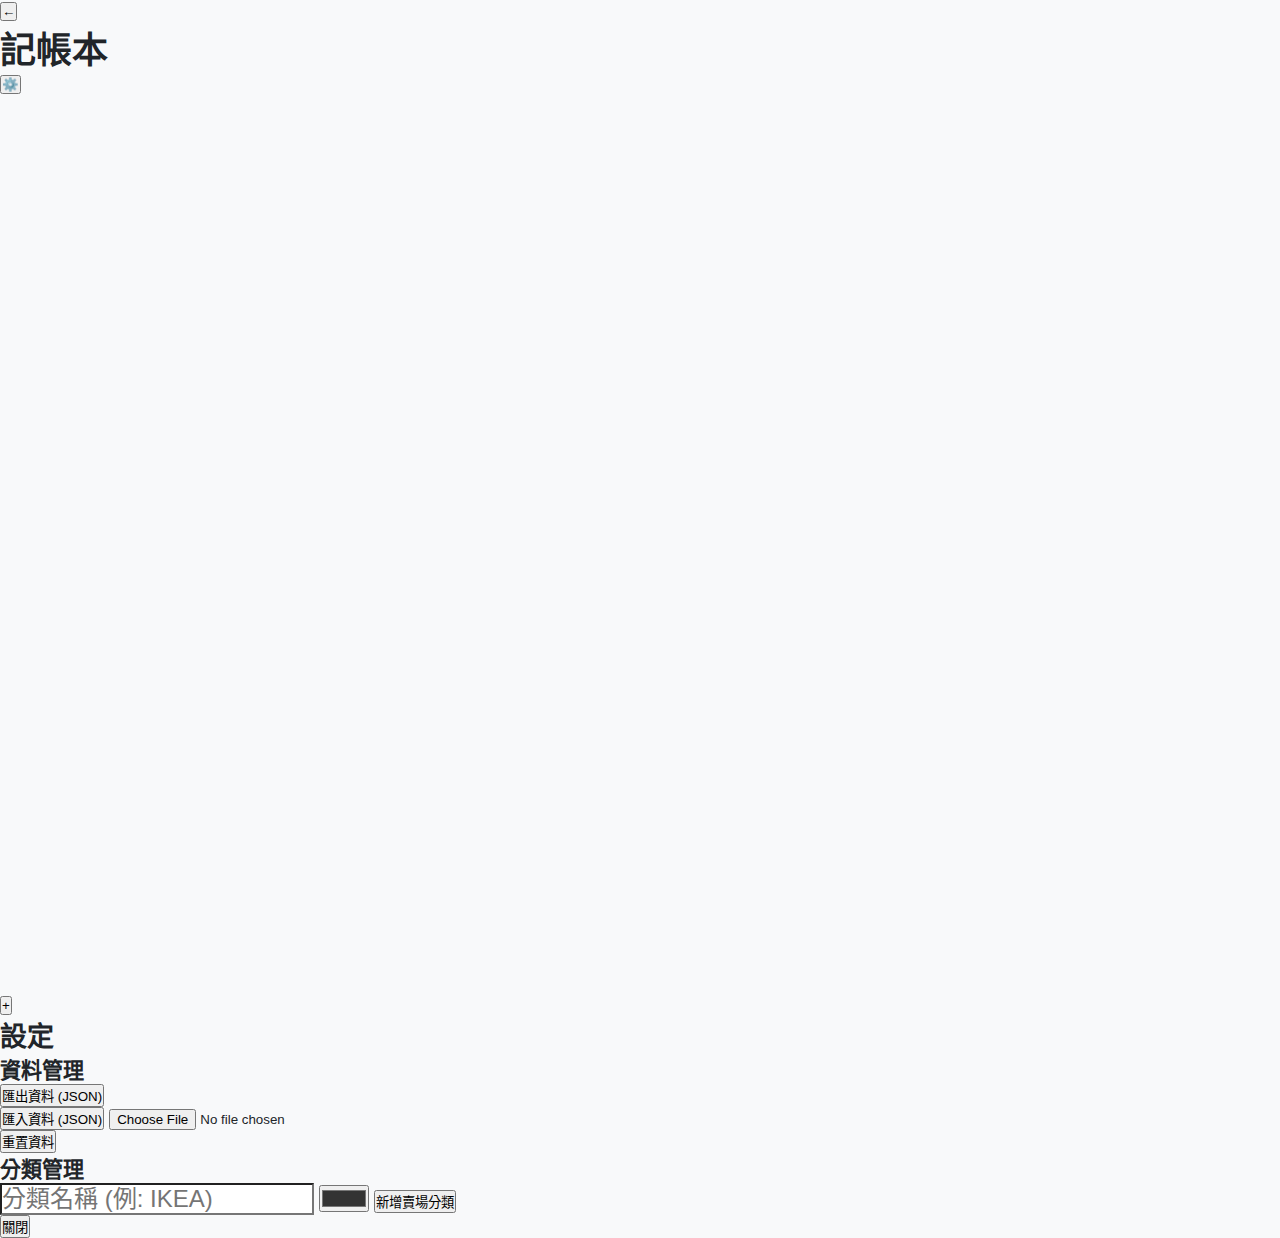
<file: index.html>
<!DOCTYPE html>
<html lang="zh-TW">
<head>
    <meta charset="UTF-8">
    <meta name="viewport" content="width=device-width, initial-scale=1.0, maximum-scale=1.0, user-scalable=no">
    <title>個人購物記帳</title>
    <link rel="stylesheet" href="style.css">
    <link href="https://fonts.googleapis.com/css2?family=Noto+Sans+TC:wght@400;500;700&display=swap" rel="stylesheet">
</head>
<body>

    <header id="main-header">
        <button id="back-btn" class="icon-btn hidden">←</button>
        <h1 id="page-title">我的賣場</h1>
        <button id="action-btn" class="icon-btn">⚙️</button>
    </header>

    <main id="app-container">
        </main>

    <div id="floating-action" class="hidden">
        <button id="add-item-btn">+</button>
    </div>

    <div id="settings-modal" class="modal hidden">
        <div class="modal-content">
            <h2>設定</h2>
            <div class="setting-group">
                <h3>資料管理</h3>
                <button onclick="app.exportData()">匯出資料 (JSON)</button>
                <div class="file-input-wrapper">
                    <button>匯入資料 (JSON)</button>
                    <input type="file" id="import-file" accept=".json" onchange="app.importData(this)">
                </div>
                <button onclick="app.resetData()" class="danger-btn">重置資料</button>
            </div>
            <div class="setting-group">
                <h3>分類管理</h3>
                <input type="text" id="new-cat-name" placeholder="分類名稱 (例: IKEA)">
                <input type="color" id="new-cat-color" value="#333333">
                <button onclick="app.addNewCategory()">新增賣場分類</button>
            </div>
            <button class="close-modal" onclick="app.toggleSettings()">關閉</button>
        </div>
    </div>

    <script src="app.js"></script>
</body>
</html>
</file>
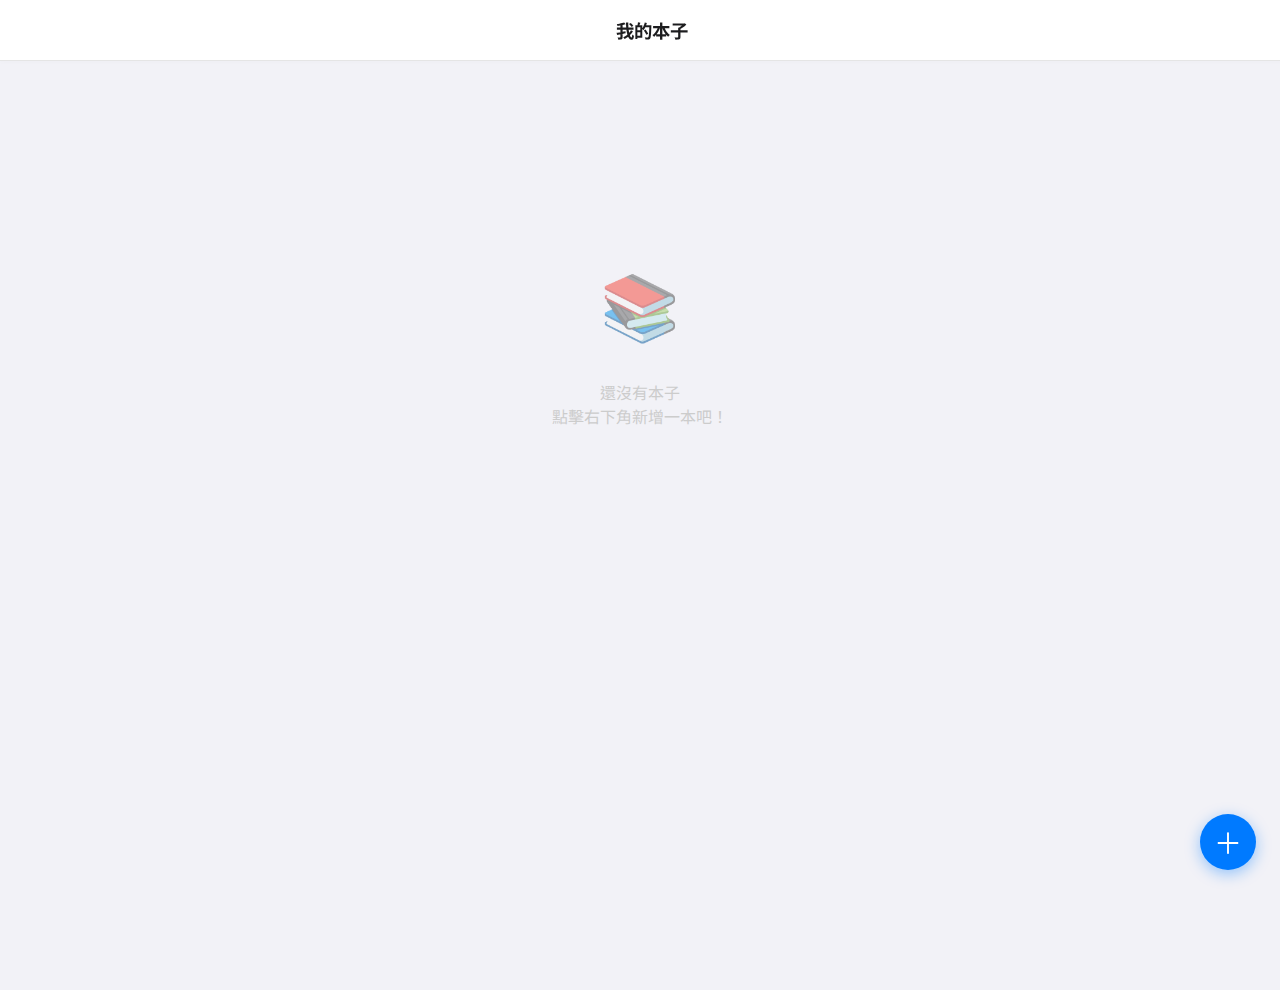
<file: 新本子UI不OK/index.html>
<!DOCTYPE html>
<html lang="zh-TW">
<head>
    <meta charset="UTF-8">
    <meta name="viewport" content="width=device-width, initial-scale=1.0, maximum-scale=1.0, user-scalable=no">
    <title>個人購物記帳</title>
    <link rel="stylesheet" href="style.css">
    <link href="https://fonts.googleapis.com/css2?family=Noto+Sans+TC:wght@400;500;700&display=swap" rel="stylesheet">
</head>
<body>

<header id="main-header">
    <button id="back-btn" class="icon-btn hidden" onclick="app.backToDashboard()">
        <span style="font-size: 1.2rem;">◀</span>
    </button>
    
    <h1 id="page-title">我的本子</h1>
    
    <button id="action-btn" class="icon-btn hidden">⚙️</button>
</header>

<div id="dashboard-view" class="view-container">
    <div id="dashboard-empty-state" class="empty-state hidden">
        <div class="empty-icon">📚</div>
        <p>還沒有本子<br>點擊右下角新增一本吧！</p>
    </div>

    <div id="modules-list" class="dashboard-grid">
        </div>

    <div class="fab-container">
        <button class="fab-btn dashboard-fab" onclick="app.showAddModuleModal()">＋</button>
    </div>
</div>

<div id="module-view" class="view-container hidden">
    
    <div id="search-bar-container">
        <div style="padding: 10px var(--spacing); background: #fff; border-bottom: 1px solid #eee;">
            <input type="text" id="global-search-input" placeholder="🔍 搜尋所有商品..." 
                   style="width: 100%; padding: 12px; border: 1px solid #ddd; border-radius: 8px; font-size: 16px;">
        </div>
    </div>

    <main id="category-container">
        </main>

    <div class="fab-container">
        <button class="fab-btn module-fab" onclick="app.openAddCategoryModal()">＋</button>
    </div>
</div>

<div id="module-modal" class="modal hidden">
    <div class="modal-content">
        <h3 id="module-modal-title">建立新本子</h3>
        <input type="text" id="module-name-input" placeholder="例如：我的賣場、全聯比價" class="input-field">
        <div class="modal-footer">
            <button onclick="app.closeModuleModal()">取消</button>
            <button onclick="app.confirmModule()" class="btn-primary">確定</button>
        </div>
    </div>
</div>

<div id="module-action-sheet" class="modal hidden" style="align-items: flex-end;" onclick="app.closeModuleActionSheet()">
    <div class="action-sheet-content" onclick="event.stopPropagation()">
        <button class="action-sheet-item" onclick="app.renameCurrentTargetModule()">✏️ 重新命名</button>
        <button class="action-sheet-item text-danger" onclick="app.deleteCurrentTargetModule()">🗑️ 刪除本子</button>
        <button class="action-sheet-item cancel" onclick="app.closeModuleActionSheet()">取消</button>
    </div>
</div>

<div id="add-category-modal" class="modal hidden">
    </div>

<div id="editor-modal" class="modal hidden">
   </div>

<div id="field-editor-modal" class="modal hidden">
    </div>

<div id="image-modal" class="modal hidden" onclick="app.closeImage()">
    <span class="close-img-btn">&times;</span>
    <img class="modal-content-img" id="expanded-img">
</div>

<script src="app.js"></script>
</body>
</html>
</file>
<file: style.css>
/* {
    border: 1px solid red !important;
}/

/* --- 全局與專業風格設定 --- */
:root {
    --font-primary: 'Nunito', sans-serif;
    --color-primary: #007bff;
    --color-primary-dark: #0056b3;
    --color-secondary: #6c757d;
    --color-background: #f8f9fa;
    --color-surface: #ffffff;
    --color-text: #212529;
    --color-text-light: #495057;
    --color-border: #dee2e6;
    --color-red-delete: #dc3545;
    --color-yellow-delete: #FADDAA; /* 霧黃色 */
    --color-yellow-delete-dark: #F8C875; /* 霧黃色 hover */
    --shadow-sm: 0 1px 3px rgba(0,0,0,0.05);
    --shadow-md: 0 4px 6px rgba(0,0,0,0.1);
}

* {
    box-sizing: border-box;
    margin: 0;
    padding: 0;
}

input[type="number"], input[type="text"] {
    touch-action: manipulation;
    -webkit-appearance: none;
    font-size: 1.5rem;
}

body {
    font-family: var(--font-primary);
    background-color: var(--color-background);
    color: var(--color-text);
    height: 100vh;
    overflow: hidden;
    font-size: 18px;
    touch-action: manipulation; /* 【新增】禁止雙擊放大 */
}

#app-container {
    height: 100%;
}

/* --- 【新增】載入提示 --- */
.loading-overlay {
    position: fixed;
    top: 0;
    left: 0;
    width: 100%;
    height: 100%;
    background-color: rgba(255, 255, 255, 0.85);
    display: flex;
    justify-content: center;
    align-items: center;
    z-index: 9999;
    opacity: 0;
    visibility: hidden;
    transition: opacity 0.3s ease, visibility 0s linear 0.3s;
    backdrop-filter: blur(3px);
}

.loading-overlay.visible {
    opacity: 1;
    visibility: visible;
    transition: opacity 0.3s ease, visibility 0s;
}

.spinner {
    width: 60px;
    height: 60px;
    border: 7px solid var(--color-border);
    border-top-color: var(--color-primary);
    border-radius: 50%;
    animation: spin 1s linear infinite;
}

@keyframes spin {
    to {
        transform: rotate(360deg);
    }
}

/* --- 頁面切換 --- */
.page {
    width: 100%;
    height: 100%;
    position: absolute;
    top: 0;
    left: 0;
    transform: translateX(100%);
    transition: transform 0.4s ease-in-out;
    display: flex;
    flex-direction: column;
    padding: 0; /* 【修改】將 padding 移至內部容器 */
    overflow-y: hidden; /* 【修改】頁面本身不滾動 */
    -webkit-overflow-scrolling: touch;
}

.page.active {
    transform: translateX(0);
    position: relative;
}

/* --- 通用元件 --- */
.btn {
    padding: 13px 26px;
    border-radius: 50px;
    border: none;
    font-size: 1.3rem;
    cursor: pointer;
    transition: background-color 0.2s, box-shadow 0.2s;
    font-weight: 700;
}

.btn-primary {
    background-color: var(--color-primary);
    color: white;
}

.btn-primary:hover {
    background-color: var(--color-primary-dark);
    box-shadow: var(--shadow-sm);
}

.btn-secondary {
    background-color: var(--color-secondary);
    color: white;
}

.btn-secondary:hover {
    background-color: #5a6268;
    box-shadow: var(--shadow-sm);
}

/* --- 首頁 --- */
#home-page {
    justify-content: center;
    align-items: center;
    padding: 20px;
}

.home-content {
    text-align: center;
}

.main-title {
    font-size: 5.2rem;
    font-weight: 700;
    margin-bottom: 2.5rem;
}

.home-nav {
    display: flex;
    flex-wrap: wrap;
    justify-content: center;
    gap: 15px;
}

/* --- 帳號頁面 --- */
#accounts-page {
    overflow: hidden;
}

.account-slider-container {
    display: flex;
    height: 100%;
    overflow-x: scroll;
    scroll-behavior: smooth;
    -webkit-overflow-scrolling: touch;
    scroll-snap-type: x mandatory;
    overflow-x: hidden;  /* 改為 hidden 防止意外水平滾動 */
    touch-action: pan-y;  /* 只允許垂直觸摸滾動，限制水平 */
}

.account-page-slide {
    flex: 0 0 100%;
    width: 100%;
    scroll-snap-align: start;
    /* 【修改】增加底部 padding，避免被固定頁尾遮擋 */
    padding: 0 20px 160px 20px;
    display: flex;
    flex-direction: column;
    align-items: center;
    overflow-y: auto;
    -webkit-overflow-scrolling: touch;
     padding-top: 130px; /* ★ 修改：為 header 和 h2 留出空間 */
     position: relative; /* ★ 新增：為 absolute header 提供定位上下文 */
}

.account-header {
    position: absolute;  /* ★ 修改：改為 absolute，相對於 slide 定位 */
    top: 0;
    left: 0;
    right: 0;
    z-index: 20;
    background-color: var(--color-background);
    display: flex;
    justify-content: center;
    align-items: center;
    gap: 20px;
    padding: 5px;
    border-bottom: 1px solid var(--color-border);
}


.account-header .slider-arrow {
    background: none;
    border: none;
    cursor: pointer;
    padding: 10px;
}

.account-header .slider-arrow img {
    width: 40px; /* 調整箭頭圖片大小 */
    height: auto;
    transition: transform 0.2s;
}
.account-header .slider-arrow:active img {
    transform: scale(0.9);
}

.account-header .prev-account-arrow img {
    transform: scaleX(-1); /* 【修改】將左箭頭圖片水平鏡射 */
}
.account-header .prev-account-arrow:active img {
    transform: scaleX(-1) scale(0.9);
}


.account-avatar {
    width: 60px; /* ★ 修改：縮小頭像以適應新佈局 */
    height: 60px;
    border-radius: 50%;
    object-fit: cover;
}

.account-name {
    margin-top: 90px; /* ★ 修改：將帳號名稱移出 header，並調整間距 */
    margin-bottom: 25px;
    font-size: 2.0rem; /* ★ 修改：略微調整字體大小 */
    text-align: center;
    position: absolute; /* ★ 新增：同樣相對於 slide 定位 */
    top: 0;
    left: 20px;
    right: 20px;
}

.account-body {
    width: 100%;
}

.input-section {
    background-color: var(--color-surface);
    border: 1px solid var(--color-border);
    border-radius: 25px;
    padding: 25px 20px;
    margin-bottom: 30px;
    box-shadow: var(--shadow-sm);
}

.input-section .section-header {
    cursor: pointer;
    user-select: none;
    transition: color 0.2s;
    position: relative;
}

.input-section .section-title:hover {
    color: var(--color-primary);
    transition: color 0.2s;
    display: inline-block;
}

.input-section .section-title::after {
    content: ' ▼';
    font-size: 0.8em;
    transition: transform 0.2s ease;
    display: inline-block;
    margin-left: 5px;
}

.input-section:not(.collapsed) .section-title::after {
    transform: rotate(180deg);
}

.input-section.collapsed > *:not(.section-header) {
    display: none;
}

.input-section-body {
    /* 無特殊樣式 */
}

.special-tasks-container .input-section.collapsed > *:not(.section-header) {
    display: none;
}

.section-header {
    display: flex;
    flex-direction: column;
    align-items: flex-start;
    gap: 10px;
    margin-bottom: 30px;
}

.section-title {
    font-size: 1.5rem;
    font-weight: 700;
}

.level-input-container {
    display: flex;
    align-items: center;
}

.level-input {
    width: 100px;
    padding: 12px;
    border: 1px solid var(--color-border);
    border-radius: 8px;
    text-align: center;
    font-size: 1.5rem;
}

.level-unit {
    margin-left: 12px;
    color: var(--color-secondary);
    font-size: 1.76rem;
}

.worker-count-input {
    display: flex;
    flex-direction: column;
    align-items: flex-start;
    gap: 10px;
    margin-bottom: 25px;
}

.worker-count-input label {
    font-weight: 700;
    margin-right: 18px;
    font-size: 1.5rem;
}

.worker-count {
    width: 120px;
    padding: 12px;
    border: 1px solid var(--color-border);
    border-radius: 8px;
    text-align: center;
    font-size: 1.5rem;
}

.worker-row {
    display: flex;
    flex-direction: column;
    align-items: stretch;
    gap: 15px;
    padding-bottom: 20px;
    border-bottom: 1px solid var(--color-border);
    margin-bottom: 20px;
}

.worker-row:last-child {
    border-bottom: none;
    margin-bottom: 0;
}

.worker-row input, .worker-row select {
    margin-right:100px;
    padding: 15px;
    border: 1px solid var(--color-border);
    border-radius: 15px;
    font-size: 1.5rem;
}

.duration-group {
    padding-left: 5px;
}

.duration-group .duration-combined {
    margin-right:80px;
    width: 80%;
    text-align: left;
}

.worker-label {
    font-weight: 700;
    color: var(--color-primary-dark);
    font-size: 1.5rem;
    min-width: 20px;
    text-align: center;
}

.completion-time {
    font-size: 1.6rem;
    color: var(--color-primary-dark);
    font-weight: 700;
    text-align: left;
    padding-left: 5px;
}

.completion-time::before {
    content: "預計完成：";
    font-weight: 400;
    color: var(--color-text-light);
    margin-right: 8px;
}

.completion-time .deduction-note {
    font-size: 1.1rem;
    font-weight: normal;
    color: #28a745; /* Green */
}


/* --- 頁尾樣式 (Fixed Footer) --- */

/* 【修改】帳號頁面的頁尾 */
.slider-footer {
    padding: 20px; /* 【修改】調整 padding */
    background-color: rgba(255, 255, 255, 0.9);
    backdrop-filter: blur(5px);
    border-top: 1px solid var(--color-border);
    position: fixed;
    bottom: 0;
    left: 0;
    right: 0;
    z-index: 10;
    display: flex;
    align-items: center;
    box-shadow: 0 -2px 10px rgba(0,0,0,0.05);
    flex-direction: column;
    justify-content: center;
    gap: 15px;
}

.slider-footer .go-to-scheduler-from-accounts {
    width: 100%;
    max-width: 400px; /* 新增最大寬度 */
}

/* 【修改】移除舊的底部導航控件 */
.slider-footer .footer-nav-controls {
   display: none;
}

/* 【修改】排程頁面的頁尾，同樣改為固定 */
#scheduler-page .page-footer {
    padding: 10px;
    background-color: rgba(255, 255, 255, 0.9);
    backdrop-filter: blur(5px);
    border-top: 1px solid var(--color-border);
    position: fixed; /* 改為 fixed */
    bottom: 0;
    left: 0;
    right: 0;
    z-index: 10;
    display: flex;
    align-items: center;
    justify-content: center;
    box-shadow: 0 -2px 10px rgba(0,0,0,0.05);
}


#scheduler-page .page-footer .btn {
    width: 100%;
    max-width: 400px; /* 在大螢幕上限制按鈕寬度 */
}

/* 【移除】舊的滾動頁尾樣式 */
.account-page-footer {
   display: none;
}


.slider-arrow {
    background: none;
    border: none;
    font-size: 2.5rem;
    color: var(--color-primary);
    cursor: pointer;
    padding: 0 15px;
}

#account-indicator {
    font-size: 1.3rem;
    color: var(--color-secondary);
}

/* --- 排程頁面 --- */
#scheduler-page {
    display: flex;
    flex-direction: column;
}

#scheduler-page .page-header {
    background-color: var(--color-surface);
    padding: 20px;
    text-align: center;
    border-bottom: 1px solid var(--color-border);
    position: sticky;
    top: 0;
    z-index: 5;
    flex-shrink: 0;
}

#scheduler-page .page-header h2 {
    font-size: 2rem;
}

/* 【修改】內容容器會自動填滿剩餘空間並可滾動 */
.task-list-container {
    flex-grow: 1;
    overflow-y: auto;
    -webkit-overflow-scrolling: touch;
    padding: 20px;
    display: flex;
    flex-direction: column;
    gap: 25px;
    /* 【修改】增加底部 padding，避免被固定頁尾遮擋 */
    padding-bottom: 120px;
}

.task-item {
    display: flex;
    align-items: center;
    gap: 25px;
    background-color: var(--color-surface);
    padding: 25px;
    border-radius: 12px;
    box-shadow: var(--shadow-sm);
}

.task-avatar {
    width: 100px;
    height: 100px;
    object-fit: cover;
    flex-shrink: 0;
    border-radius: 50%;
}

.task-info {
    display: flex;
    flex-direction: column;
    gap: 8px;
    flex-grow: 1;
}

.task-account-name {
    font-size: 1.5rem;
    color: var(--color-secondary);
    font-style: italic;
}

.task-section-name {
    font-size: 1.2rem;
    font-weight: 700;
    color: var(--color-primary-dark);
    background-color: #e9ecef;
    padding: 5px 12px;
    border-radius: 15px;
    align-self: flex-start;
}

.task-name {
    font-weight: 700;
    font-size: 1.5rem;
}

.task-completion {
    color: var(--color-text-light);
    font-size: 2.0rem;
}

.btn-delete {
    background-color: transparent;
    border: 5px solid var(--color-yellow-delete);
    color: transparent;
    border-radius: 50%;
    width: 50px;
    height: 50px;
    font-size: 0;
    cursor: pointer;
    transition: background-color 0.2s, border-color 0.2s;
    flex-shrink: 0;
}

.btn-delete:hover {
    background-color: rgba(248, 200, 117, 0.2);
    border-color: var(--color-yellow-delete-dark);
}

#no-tasks-message {
    text-align: center;
    font-size: 3rem;
    padding: 60px 20px;
    color: var(--color-secondary);
}

/* --- 特殊任務樣式 --- */
.special-tasks-container .section-title {
    margin-bottom: 10px;
}
.special-task-row {
    display: flex;
    align-items: center;
    gap: 10px;
    margin-bottom: 15px;
    flex-wrap: wrap;
}
.special-task-row span {
    font-size: 1.2rem;
}
.special-task-input, .special-task-time-input {
    font-size: 1.2rem;
    padding: 8px;
    border: 1px solid var(--color-border);
    border-radius: 8px;
    max-width: 100px;
}
.special-task-select {
    font-size: 1.2rem;
    padding: 8px;
    border: 1px solid var(--color-border);
    border-radius: 8px;
    width: 100%;
}


.special-task-block {
    display: flex;
    flex-direction: column;
    align-items: flex-start;
    margin-bottom: 25px;
    padding-top: 15px;
    border-top: 1px solid var(--color-border);
}
.special-task-block:first-of-type {
    border-top: none;
    padding-top: 0;
}

.special-task-block > label {
    font-size: 1.5rem;
    font-weight: 700;
    margin-bottom: 10px;
}

.worker-task-line {
    display: flex;
    align-items: center;
    gap: 10px;
}

.worker-task-line .task-input {
    flex-grow: 1;  /* 保留原有，讓它擴展 */
    width: 100%;   /* 新增：強制填滿父容器寬度 */
    min-width: 200px;  /* 可選：設定最小寬度，避免太窄 */
    /* 其他樣式如 padding、border 保持不變 */
}



/* --- 手機版響應式設計 --- */
@media (max-width: 600px) {
    /* 調整標題字級，避免過大 */
    .main-title {
        font-size: 3.5rem;
    }


    /* 調整頭像大小 */
    .account-avatar {
        width: 60px; /* ★ 保持與桌面版一致 */
        height: 60px;
    }
    .account-name {
        font-size: 1.8rem; /* ★ 略微縮小 */
    }
}

/* --- 帳號任務區塊的自訂顏色 --- */
/* --- 任務區塊的統一顏色設定 --- */
.input-section[data-section-id="home-village"],
.task-item.task-section-home-village {
    background-color: #e6f7ff; /* 淡藍色 */
}

.input-section[data-section-id="laboratory"],
.task-item.task-section-laboratory {
    background-color: #fff0f6; /* 淡粉色 */
}

.input-section[data-section-id="pet-house"],
.task-item.task-section-pet-house {
    background-color: #e6ffec; /* 淡綠色 */
}

.input-section[data-section-id="builder-base"],
.task-item.task-section-builder-base {
    background-color: #f6f6e6; /* 淡黃色 */
}

.input-section[data-section-id="star-laboratory"],
.task-item.task-section-star-laboratory {
    background-color: #f0f0ff; /* 淡紫色 */
}

.input-section[data-section-id="special-tasks"],
.task-item.task-section-special-tasks {
    background-color: #f9f9f9; /* 淡灰色 */
}
</file>
<file: 新本子UI不OK/style.css>
:root {
    /* iOS 風格色盤 */
    --bg-app: #F2F2F7;
    --bg-card: #FFFFFF;
    --text-primary: #1C1C1E;
    --text-secondary: #8E8E93;
    --color-primary: #007AFF;
    --color-danger: #FF3B30;
    --radius-l: 16px;
    --radius-m: 12px;
    --spacing: 16px;
    --shadow-card: 0 4px 12px rgba(0,0,0,0.06);
}

body {
    font-family: 'Noto Sans TC', -apple-system, BlinkMacSystemFont, sans-serif;
    margin: 0;
    padding: 0;
    background-color: var(--bg-app);
    color: var(--text-primary);
    padding-top: 60px; /* Header 高度 */
    -webkit-tap-highlight-color: transparent;
}

/* === Header 導航列 === */
#main-header {
    position: fixed;
    top: 0;
    left: 0;
    width: 100%;
    height: 60px;
    background: rgba(255, 255, 255, 0.95);
    backdrop-filter: blur(10px);
    display: flex;
    align-items: center;
    justify-content: space-between;
    padding: 0 12px;
    z-index: 100;
    border-bottom: 1px solid rgba(0,0,0,0.1);
    box-shadow: 0 1px 5px rgba(0,0,0,0.02);
}

#page-title {
    font-size: 1.15rem;
    font-weight: 700;
    margin: 0;
    flex-grow: 1;
    text-align: center;
    white-space: nowrap;
    overflow: hidden;
    text-overflow: ellipsis;
}

.icon-btn {
    background: none;
    border: none;
    font-size: 1.4rem;
    cursor: pointer;
    padding: 8px;
    width: 44px;
    height: 44px;
    display: flex;
    align-items: center;
    justify-content: center;
    color: var(--color-primary);
    border-radius: 50%;
    transition: background 0.2s;
}

.icon-btn:active {
    background: rgba(0,0,0,0.05);
}

.icon-btn.hidden {
    visibility: hidden;
    pointer-events: none;
}

/* === 視圖切換控制 === */
.view-container {
    width: 100%;
    min-height: calc(100vh - 60px);
    padding-bottom: 90px; /* 避開 FAB */
    opacity: 1;
    transition: opacity 0.2s ease-in-out;
}

.view-container.hidden {
    display: none;
    opacity: 0;
}

/* === Level 1: 儀表板 (本子列表) === */
.dashboard-grid {
    display: grid;
    grid-template-columns: repeat(2, 1fr); /* 雙欄 */
    gap: 16px;
    padding: 20px;
}

/* 本子卡片 */
.module-card {
    background: var(--bg-card);
    border-radius: var(--radius-l);
    padding: 20px;
    height: 160px;
    display: flex;
    flex-direction: column;
    justify-content: space-between;
    position: relative;
    box-shadow: var(--shadow-card);
    transition: transform 0.2s, box-shadow 0.2s;
    border: 1px solid rgba(0,0,0,0.02);
    cursor: pointer;
}

.module-card:active {
    transform: scale(0.96);
    box-shadow: 0 2px 8px rgba(0,0,0,0.04);
}

.module-card-icon {
    font-size: 2.5rem;
}

.module-info h3 {
    margin: 0;
    font-size: 1.05rem;
    color: #333;
    line-height: 1.4;
    overflow: hidden;
    text-overflow: ellipsis;
    display: -webkit-box;
    -webkit-line-clamp: 2;
    -webkit-box-orient: vertical;
}

.module-info p {
    margin: 4px 0 0 0;
    font-size: 0.8rem;
    color: var(--text-secondary);
}

.module-menu-btn {
    position: absolute;
    top: 8px;
    right: 8px;
    background: none;
    border: none;
    font-size: 1.2rem;
    color: #C7C7CC;
    padding: 8px;
    cursor: pointer;
}

/* 空狀態提示 */
.empty-state {
    display: flex;
    flex-direction: column;
    align-items: center;
    justify-content: center;
    height: 60vh;
    color: #ccc;
    text-align: center;
    padding: 20px;
}
.empty-icon {
    font-size: 4rem;
    margin-bottom: 16px;
    opacity: 0.5;
}

/* === Level 2: 模組內容 (原本的樣式) === */
.category-card {
    background: #fff;
    margin: 16px;
    border-radius: 12px;
    padding: 0; /* 標題與內容分開 */
    box-shadow: 0 2px 10px rgba(0,0,0,0.05);
    overflow: hidden;
}

.category-header {
    padding: 16px;
    display: flex;
    justify-content: space-between;
    align-items: center;
    color: #fff; /* 文字顏色由 JS 動態決定或預設白 */
    font-weight: bold;
}

.item-row {
    padding: 12px 16px;
    border-bottom: 1px solid #f0f0f0;
    display: flex;
    justify-content: space-between;
    align-items: center;
}
.item-row:last-child { border-bottom: none; }

/* === Modal 與 Action Sheet === */
.modal {
    position: fixed;
    top: 0; left: 0; width: 100%; height: 100%;
    background: rgba(0,0,0,0.4);
    display: flex;
    align-items: center;
    justify-content: center;
    z-index: 1000;
    backdrop-filter: blur(3px);
}
.modal.hidden { display: none; }

.modal-content {
    background: #fff;
    width: 85%;
    max-width: 360px;
    border-radius: 20px;
    padding: 24px;
    box-shadow: 0 10px 40px rgba(0,0,0,0.2);
}

.input-field {
    width: 100%;
    padding: 12px;
    border: 1px solid #ddd;
    border-radius: 10px;
    font-size: 1rem;
    margin: 12px 0;
    background: #F9F9F9;
    outline: none;
}
.input-field:focus { border-color: var(--color-primary); }

.modal-footer {
    display: flex;
    justify-content: flex-end;
    gap: 12px;
    margin-top: 20px;
}

/* 按鈕樣式 */
.btn-primary {
    background: var(--color-primary);
    color: white;
    border: none;
    padding: 10px 20px;
    border-radius: 8px;
    font-weight: 500;
    font-size: 1rem;
}
.btn-cancel {
    background: #f0f0f0;
    color: #666;
    border: none;
    padding: 10px 20px;
    border-radius: 8px;
}

/* FAB 浮動按鈕 */
.fab-container {
    position: fixed;
    bottom: 30px;
    right: 24px;
    z-index: 50;
}
.fab-btn {
    width: 56px;
    height: 56px;
    border-radius: 50%;
    background: var(--color-primary);
    color: white;
    border: none;
    font-size: 28px;
    box-shadow: 0 4px 15px rgba(0,122,255,0.4);
    display: flex;
    align-items: center;
    justify-content: center;
    transition: transform 0.1s;
}
.fab-btn:active { transform: scale(0.9); }

/* Action Sheet (底部選單) */
.action-sheet-modal {
    align-items: flex-end; /* 對齊底部 */
}
.action-sheet-content {
    background: #F2F2F7; /* iOS 灰色背景 */
    width: 95%;
    max-width: 500px;
    margin-bottom: 16px;
    border-radius: 14px;
    display: flex;
    flex-direction: column;
    overflow: hidden;
}
.action-sheet-item {
    width: 100%;
    padding: 16px;
    border: none;
    background: #fff;
    font-size: 1.1rem;
    color: var(--color-primary);
    border-bottom: 1px solid rgba(0,0,0,0.1);
}
.action-sheet-item:last-child { border-bottom: none; }
.action-sheet-item.danger { color: var(--color-danger); }
.action-sheet-cancel {
    margin-top: 10px;
    border-radius: 14px;
    background: #fff;
    font-weight: 600;
}

/* 搜尋欄 */
#search-bar-container {
    background: #fff;
    padding: 10px 16px;
    border-bottom: 1px solid #eee;
}
#global-search-input {
    width: 100%;
    padding: 10px;
    background: #F2F2F7;
    border: none;
    border-radius: 10px;
    font-size: 16px;
}
</file>
